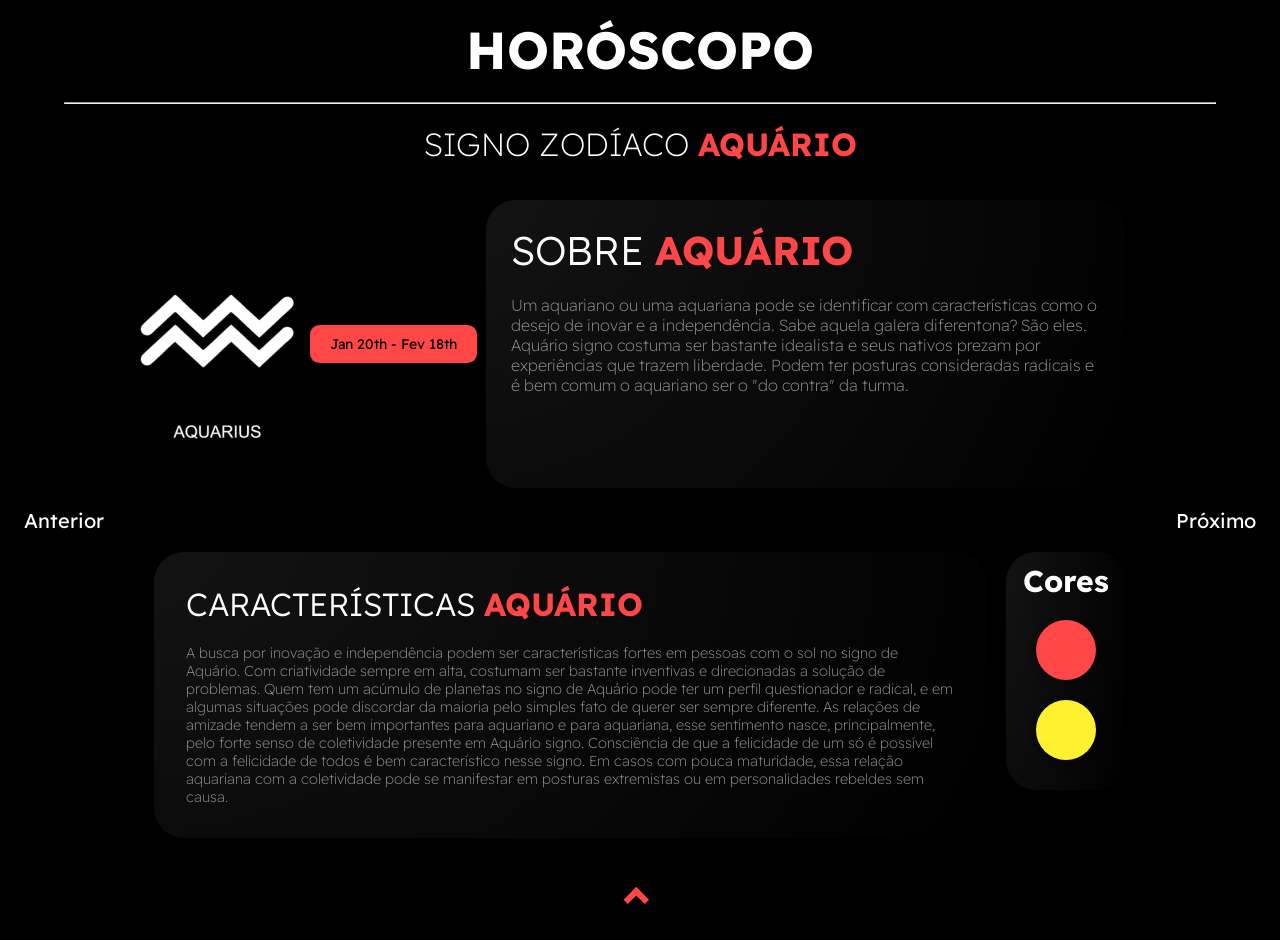
<file: Horoscopo/index.html>
<!DOCTYPE html>
<html lang="pt-br">
  <head>
    <meta charset="UTF-8" />
    <meta http-equiv="X-UA-Compatible" content="IE=edge" />
    <meta name="viewport" content="width=device-width, initial-scale=1.0" />
    <title>Horóscopo</title>
    <link rel="stylesheet" href="style.css" />
    <script type="module" src="main.js" defer></script>
  </head>
  <body>
    <main class="container hide">
      <!-- Criando Header -->
      <header class="header">
        <h1 class="header__title">HORÓSCOPO</h1>
        <hr />
        <h2 class="header__sign">SIGNO ZODÍACO <span class="signo"></span></h2>
      </header>

      <!-- Seções Sobre, Signo e Cores-->

      <section class="main__sign">
        <!-- Seção Sobre -->

        <div class="sign">
          <img class="sign__img" src="" alt="" />
          <div class="date">
            <p class="date__p"></p>
          </div>
        </div>

        <div class="about">
          <h3 class="about__sign">SOBRE <span class="signo"></span></h3>
          <p class="about__paragraph"></p>
        </div>

        <!-- Seção Signo onde irão imagem e Data do signo -->
      </section>

      <!-- Criando Setas para mudar de Pagina -->

      <section class="changePage">
        <div class="backPage">
          <p class="back">Anterior</p>
        </div>
        <div class="nextPage">
          <p class="next">Próximo</p>
        </div>
      </section>

      <section class="main__bottom">
        <!-- Criando Seção Caracteristicas do Signo -->

        <section class="caracteristics">
          <h3 class="caracteristics__title">
            CARACTERÍSTICAS <span class="signo">SIGNO</span>
          </h3>
          <p class="caracteristics__p"></p>
        </section>

        <!-- Seção Cores onde irão as cores do signo -->

        <div class="colors">
          <h4 class="colors__title">Cores</h4>
          <div class="hovers">
            <div class="color--one"></div>
            <div class="color--two"></div>
          </div>
        </div>
      </section>

      <!-- Criando Footer para o mobile -->
      <footer>
        <!-- Botão para voltar ao topo da pagina -->
        <!-- <div class="goTop"><i class="fas fa-angle-up"></i></div> -->
        <div><i class="goTop arrow"></i></div>
      </footer>
    </main>

    <!-- Loader  -->

    <div class="lds-ring">
      <div></div>
      <div></div>
      <div></div>
      <div></div>
    </div>
  </body>
</html>
</file>
<file: Horoscopo/style.css>
@import url('https://fonts.googleapis.com/css2?family=Readex+Pro:wght@200;300;400;600;700&display=swap');

:root {
  --red: #ff4747;
  --yellow: #fff12f;
  --violet: #7d4ee4;
  --green: #00FF00;
  --blue: #1ee5ff;
  --pink: #ff289e;
  --orange: #ff8b0f;
  --dark: #000;
  --light: #fff;
  --gray: #929292;
}

* {
  margin: 0;
  padding: 0;
  box-sizing: border-box;
  font-family: 'Readex Pro',
    sans-serif;
  color: var(--light);
}

body {
  background: var(--dark);
  transition: all 300ms ease-out;
}

.container {
  display: flex;
  flex-direction: column;
  justify-content: center;
  align-items: center;
  /* height: 100vh; */
}

/* Cabeçalho */

.header {
  width: 100vw;
  height: 20vh;

  display: flex;
  flex-direction: column;
  justify-content: center;
  align-items: center;
  margin-top: 20px;

}

.header__title {
  font-size: 3.25rem;
}

.header__sign {
  font-weight: 200;
  font-size: 2rem;
  margin-bottom: 2.5rem;
}

/* Linha */

hr {
  background: var(--gray);
  width: 90vw;
  height: 1px;
  margin: 1.25rem 0;
}

/* Nome do Signo */

span {
  font-weight: 700;
}

/* Container Principal */
.main__sign {
  display: flex;
  justify-content: center;
  align-items: center;
  width: 100vw;
}

.main__bottom {
  display: flex;
  width: 100vw;
  justify-content: center;
}

/* Container Sobre */
.about {
  margin-right: 20px;
  width: 50%;
  height: 18rem;
  padding: 1.55rem;
}

.about__sign {
  margin: 0 0 1.25rem;
  background: none;
  font-weight: 300;
  color: var(--light);
  font-size: 2.5rem;
}

.about__paragraph {
  background: none;
  text-align: left;
  color: var(--gray);
  font-weight: 200;
  font-size: 1rem;
}

/* Container Signo */

.sign {
  height: 18rem;
  display: flex;
  flex-direction: row;
  justify-content: center;
  border-radius: 1.875rem;
  background: var(--dark);
  background: radial-gradient(114.87% 249.28% at -4.11% -6.32%, #000000 0%, #00000000 100%);
  box-shadow: 2px 2px 2px rgba(0, 0, 0, 0.104);
}

.sign__img {
  border-radius: 1.25rem;
  filter: invert(100%);
  height: 70%;
  align-self: center;
}

.date {
  padding: 10px 20px;
  margin: 0.62rem;
  display: flex;
  align-self: center;
  align-items: center;
  border-radius: 0.6rem;
  box-shadow: rgba(0, 0, 0, 0.24) 0px 3px 8px;

}

.date__p {
  font-size: 0.875rem;
  color: var(--dark);
}

/* Container Colors */

.colors {
  width: fit-content;
  height: fit-content;
  padding: 0.62rem;
  display: flex;
  flex-direction: column;
  justify-content: space-evenly;
  align-items: center;
}

.colors__title {
  font-size: 1.875rem;
}

.color--one,
.color--two {
  cursor: pointer;
  width: 3.75rem;
  margin: 1.25rem;
  height: 3.75rem;
  border-radius: 50%;
  box-shadow: rgba(0, 0, 0, 0.24) 0px 3px 8px;
}

.color--one {
  animation-name: colorOne;
  animation-duration: 800ms;
  animation-fill-mode: forwards;
  animation-timing-function: ease-in-out;
}

.color--two {
  animation-name: colorTwo;
  animation-duration: 800ms;
  animation-fill-mode: forwards;
  animation-timing-function: ease-in-out;
}

/* Setas para mudar de Signo */

.changePage {
  width: 100vw;
  display: flex;
  align-items: center;
  justify-content: space-between;
  padding: 1.5rem;
  height: 4rem;
}

.backPage,
.nextPage {
  position: relative;
  padding: 5px 0;
  text-align: center;
  font-size: 1.25rem;
  cursor: pointer;
}

/* Containers Caracteristicas*/

.caracteristics {
  width: 65%;
  padding: 2rem;
  height: fit-content;
  display: flex;
  flex-direction: column;
  margin-right: 20px;
}

.caracteristics__title {
  font-size: 2rem;
  margin: 0 0 1.25rem 0;
  font-weight: 300;
}

.caracteristics__p {
  font-size: 0.9rem;
  font-weight: 200;
  color: var(--gray);
}

/* Footer */

/* Botão voltar ao topo */

.arrow {
  position: relative;
  bottom: 0;
  left: 50%;
  margin: 20px 0;
  border: solid var(--light);
  border-width: 0 6px 6px 0;
  display: inline-block;
  padding: 6px;
  transition: all 200ms;
  animation: arrowAnime 2s ease-in-out infinite backwards;
}

.goTop {
  transform: rotate(-135deg) translate(0%, -100%);
  margin-bottom: 40px;
  cursor: pointer;
  transition: all 200ms;
}

/* Containers */
.about,
.colors,
.caracteristics {
  border-radius: 1.875rem;
  background: var(--dark);
  box-shadow: 2px 2px 2px rgba(0, 0, 0, 0.104);
  background: radial-gradient(114.87% 249.28% at -4.11% -6.32%, #141414 0%, rgba(35, 35, 35, 0) 100%);
}

footer div {
  margin-top: 20px;
}

/* Animações */

/* Hovers */
.arrow:hover,
.goTop:hover {
  transform: rotate(-135deg) translate(0%, -100%) scale(1.4);
}

.hovers div {
  transition: all ease-in-out 100ms;
}

.hovers div:hover {
  transform: scale(1.1);
}

/* Hover Mudança de pagina */

.changePage div p::after {
  position: absolute;
  bottom: 0;
  left: 0;
  right: 0;
  margin: auto;
  width: 0%;
  content: '.';
  color: transparent;
  background: var(--gray);
  height: 1px;
}

.changePage div p:hover::after {
  width: 100%;
}

.changePage div p::after {
  text-align: left;
  content: '.';
  margin: 0;
  opacity: 0;
}

.changePage div p:hover:after {
  z-index: -10;
  animation: fill 1s forwards;
  -webkit-animation: fill 1s forwards;
  -moz-animation: fill 1s forwards;
  opacity: 1;
}

/* Keyframe */

@keyframes fill {
  0% {
    width: 0%;
    height: 1px;
  }

  50% {
    width: 100%;
    height: 1px;
  }

  100% {
    width: 100%;
    background: rgb(240, 240, 240);
  }
}

/* Animações de Entrada */

@keyframes colorOne {
  from {
    opacity: 0;
  }

  to {
    opacity: 1;
  }
}

@keyframes colorTwo {
  from {
    opacity: 0;
  }

  to {
    opacity: 1;
  }
}

@keyframes arrowAnime {
  0% {
    bottom: -10px;
  }


  50% {
    bottom: 20px;
  }

  100% {
    bottom: -10px;
  }
}

/* Loader Css */

.lds-ring {
  display: inline-block;
  position: absolute;
  width: 80px;
  height: 80px;
  top: 50%;
  left: calc(50% - 50px);
}

.lds-ring div {
  box-sizing: border-box;
  display: block;
  position: absolute;
  width: 64px;
  height: 64px;
  margin: 8px;
  border: 8px solid #ff289e;
  border-radius: 50%;
  animation: lds-ring 1.2s cubic-bezier(0.5, 0, 0.5, 1) infinite;
  border-color: #ff289e transparent transparent transparent;
}

.lds-ring div:nth-child(1) {
  animation-delay: -0.45s;
}

.lds-ring div:nth-child(2) {
  animation-delay: -0.3s;
}

.lds-ring div:nth-child(3) {
  animation-delay: -0.15s;
}

@keyframes lds-ring {
  0% {
    transform: rotate(0deg);
  }

  100% {
    transform: rotate(360deg);
  }
}

/* Esconder Tela / Loading */

.hide {
  display: none;
}

/* Media Query */

@media only screen and (max-width: 848px) {

  .main__sign {
    flex-direction: column;
    width: 95%;
    height: 40%;
    margin-top: 20px;
  }

  .caracteristics,
  .colors,
  .date,
  .about {
    padding: 20px;
  }

  .header {
    width: 95%;
  }

  .header__title {
    font-size: 2rem;
  }

  .header__sign,
  .header__title {
    margin: 0;
    text-align: center;
  }

  .about__sign,
  .caracteristics__title {
    font-size: 20px;
    margin: 0;
    margin-bottom: 20px;
    text-align: center;
  }

  span {
    font-size: 20px;
  }

  h2 span {
    font-size: 2rem;
  }

  .main__bottom {
    height: 40%;
    width: 95%;
    flex-direction: column;
    align-items: center;
  }

  .sign {
    flex-direction: column;
    width: fit-content;
    height: fit-content;
    border-radius: 10px;
  }

  .about {
    width: 100%;
    height: 100%;
    margin: 20px 0;
  }

  .sign__img {
    display: none;
  }

  .caracteristics {
    height: fit-content;
    width: 95%;
    margin: 20px 0;
  }

  .colors div {
    transform: scale(0.9);
    margin: 5px;
  }

  .colors__title {
    font-size: 20px;
  }

  .colors {
    width: fit-content;
    height: fit-content;
    padding: 10px;
  }

  .hovers {
    display: flex;
    flex-direction: row;
  }

  .changePage p {
    font-size: 16px;
  }

  .changePage {
    height: fit-content;
  }

  .about__paragraph,
  .caracteristics__p {
    text-align: center;
  }
}
</file>
<file: HoroscopoEtec/style.css>
@import url('https://fonts.googleapis.com/css2?family=Readex+Pro:wght@200;300;400;600;700&display=swap');

:root {
  --red: #ff4747;
  --yellow: #fff12f;
  --violet: #7d4ee4;
  --green: #00FF00;
  --blue: #1ee5ff;
  --pink: #ff289e;
  --orange: #ff8b0f;
  --dark: #000;
  --light: #fff;
  --gray: #929292;
}

* {
  margin: 0;
  padding: 0;
  box-sizing: border-box;
  font-family: 'Readex Pro',
    sans-serif;
  color: var(--light);
}

body {
  background: var(--dark);
  transition: all 300ms ease-out;
}

.container {
  display: flex;
  flex-direction: column;
  justify-content: center;
  align-items: center;
  /* height: 100vh; */
}

/* Cabeçalho */

.header {
  width: 100vw;
  height: 20vh;

  display: flex;
  flex-direction: column;
  justify-content: center;
  align-items: center;
  margin-top: 20px;

}

.header__title {
  font-size: 3.25rem;
}

.header__sign {
  font-weight: 200;
  font-size: 2rem;
  margin-bottom: 2.5rem;
}

/* Linha */

hr {
  background: var(--gray);
  width: 90vw;
  height: 1px;
  margin: 1.25rem 0;
}

/* Nome do Signo */

span {
  font-weight: 700;
}

/* Container Principal */
.main__sign {
  display: flex;
  justify-content: center;
  align-items: center;
  width: 100vw;
}

.main__bottom {
  display: flex;
  width: 100vw;
  justify-content: center;
}

/* Container Sobre */
.about {
  margin-right: 20px;
  width: 50%;
  height: 18rem;
  padding: 1.55rem;
}

.about__sign {
  margin: 0 0 1.25rem;
  background: none;
  font-weight: 300;
  color: var(--light);
  font-size: 2.5rem;
}

.about__paragraph {
  background: none;
  text-align: left;
  color: var(--gray);
  font-weight: 200;
  font-size: 1rem;
}

/* Container Signo */

.sign {
  height: 18rem;
  display: flex;
  flex-direction: row;
  justify-content: center;
  border-radius: 1.875rem;
  background: var(--dark);
  background: radial-gradient(114.87% 249.28% at -4.11% -6.32%, #000000 0%, #00000000 100%);
  box-shadow: 2px 2px 2px rgba(0, 0, 0, 0.104);
}

.sign__img {
  border-radius: 1.25rem;
  filter: invert(100%);
  height: 70%;
  align-self: center;
}

.date {
  padding: 10px 20px;
  margin: 0.62rem;
  display: flex;
  align-self: center;
  align-items: center;
  border-radius: 0.6rem;
  box-shadow: rgba(0, 0, 0, 0.24) 0px 3px 8px;

}

.date__p {
  font-size: 0.875rem;
  color: var(--dark);
}

/* Container Colors */

.colors {
  width: fit-content;
  height: fit-content;
  padding: 0.62rem;
  display: flex;
  flex-direction: column;
  justify-content: space-evenly;
  align-items: center;
}

.colors__title {
  font-size: 1.875rem;
}

.color--one,
.color--two {
  cursor: pointer;
  width: 3.75rem;
  margin: 1.25rem;
  height: 3.75rem;
  border-radius: 50%;
  box-shadow: rgba(0, 0, 0, 0.24) 0px 3px 8px;
}

.color--one {
  animation-name: colorOne;
  animation-duration: 800ms;
  animation-fill-mode: forwards;
  animation-timing-function: ease-in-out;
}

.color--two {
  animation-name: colorTwo;
  animation-duration: 800ms;
  animation-fill-mode: forwards;
  animation-timing-function: ease-in-out;
}

/* Setas para mudar de Signo */

.changePage {
  width: 100vw;
  display: flex;
  align-items: center;
  justify-content: space-between;
  padding: 1.5rem;
  height: 4rem;
}

.backPage,
.nextPage {
  position: relative;
  padding: 5px 0;
  text-align: center;
  font-size: 1.25rem;
  cursor: pointer;
}

/* Containers Caracteristicas*/

.caracteristics {
  width: 65%;
  padding: 2rem;
  height: fit-content;
  display: flex;
  flex-direction: column;
  margin-right: 20px;
}

.caracteristics__title {
  font-size: 2rem;
  margin: 0 0 1.25rem 0;
  font-weight: 300;
}

.caracteristics__p {
  font-size: 0.9rem;
  font-weight: 200;
  color: var(--gray);
}

/* Footer */

/* Botão voltar ao topo */

.arrow {
  position: relative;
  bottom: 0;
  left: 50%;
  margin: 20px 0;
  border: solid var(--light);
  border-width: 0 6px 6px 0;
  display: inline-block;
  padding: 6px;
  transition: all 200ms;
  animation: arrowAnime 2s ease-in-out infinite backwards;
}

.goTop {
  transform: rotate(-135deg) translate(0%, -100%);
  margin-bottom: 40px;
  cursor: pointer;
  transition: all 200ms;
}

/* Containers */
.about,
.colors,
.caracteristics {
  border-radius: 1.875rem;
  background: var(--dark);
  box-shadow: 2px 2px 2px rgba(0, 0, 0, 0.104);
  background: radial-gradient(114.87% 249.28% at -4.11% -6.32%, #141414 0%, rgba(35, 35, 35, 0) 100%);
}

footer div {
  margin-top: 20px;
}

/* Animações */

/* Hovers */
.arrow:hover,
.goTop:hover {
  transform: rotate(-135deg) translate(0%, -100%) scale(1.4);
}

.hovers div {
  transition: all ease-in-out 100ms;
}

.hovers div:hover {
  transform: scale(1.1);
}

/* Hover Mudança de pagina */

.changePage div p::after {
  position: absolute;
  bottom: 0;
  left: 0;
  right: 0;
  margin: auto;
  width: 0%;
  content: '.';
  color: transparent;
  background: var(--gray);
  height: 1px;
}

.changePage div p:hover::after {
  width: 100%;
}

.changePage div p::after {
  text-align: left;
  content: '.';
  margin: 0;
  opacity: 0;
}

.changePage div p:hover:after {
  z-index: -10;
  animation: fill 1s forwards;
  -webkit-animation: fill 1s forwards;
  -moz-animation: fill 1s forwards;
  opacity: 1;
}

/* Keyframe */

@keyframes fill {
  0% {
    width: 0%;
    height: 1px;
  }

  50% {
    width: 100%;
    height: 1px;
  }

  100% {
    width: 100%;
    background: rgb(240, 240, 240);
  }
}

/* Animações de Entrada */

@keyframes colorOne {
  from {
    opacity: 0;
  }

  to {
    opacity: 1;
  }
}

@keyframes colorTwo {
  from {
    opacity: 0;
  }

  to {
    opacity: 1;
  }
}

@keyframes arrowAnime {
  0% {
    bottom: -10px;
  }


  50% {
    bottom: 20px;
  }

  100% {
    bottom: -10px;
  }
}

/* Loader Css */

.lds-ring {
  display: inline-block;
  position: absolute;
  width: 80px;
  height: 80px;
  top: 50%;
  left: calc(50% - 50px);
}

.lds-ring div {
  box-sizing: border-box;
  display: block;
  position: absolute;
  width: 64px;
  height: 64px;
  margin: 8px;
  border: 8px solid #ff289e;
  border-radius: 50%;
  animation: lds-ring 1.2s cubic-bezier(0.5, 0, 0.5, 1) infinite;
  border-color: #ff289e transparent transparent transparent;
}

.lds-ring div:nth-child(1) {
  animation-delay: -0.45s;
}

.lds-ring div:nth-child(2) {
  animation-delay: -0.3s;
}

.lds-ring div:nth-child(3) {
  animation-delay: -0.15s;
}

@keyframes lds-ring {
  0% {
    transform: rotate(0deg);
  }

  100% {
    transform: rotate(360deg);
  }
}

/* Esconder Tela / Loading */

.hide {
  display: none;
}

/* Media Query */

@media only screen and (max-width: 848px) {

  .main__sign {
    flex-direction: column;
    width: 95%;
    height: 40%;
    margin-top: 20px;
  }

  .caracteristics,
  .colors,
  .date,
  .about {
    padding: 20px;
  }

  .header {
    width: 95%;
  }

  .header__title {
    font-size: 2rem;
  }

  .header__sign,
  .header__title {
    margin: 0;
    text-align: center;
  }

  .about__sign,
  .caracteristics__title {
    font-size: 20px;
    margin: 0;
    margin-bottom: 20px;
    text-align: center;
  }

  span {
    font-size: 20px;
  }

  h2 span {
    font-size: 2rem;
  }

  .main__bottom {
    height: 40%;
    width: 95%;
    flex-direction: column;
    align-items: center;
  }

  .sign {
    flex-direction: column;
    width: fit-content;
    height: fit-content;
    border-radius: 10px;
  }

  .about {
    width: 100%;
    height: 100%;
    margin: 20px 0;
  }

  .sign__img {
    display: none;
  }

  .caracteristics {
    height: fit-content;
    width: 95%;
    margin: 20px 0;
  }

  .colors div {
    transform: scale(0.9);
    margin: 5px;
  }

  .colors__title {
    font-size: 20px;
  }

  .colors {
    width: fit-content;
    height: fit-content;
    padding: 10px;
  }

  .hovers {
    display: flex;
    flex-direction: row;
  }

  .changePage p {
    font-size: 16px;
  }

  .changePage {
    height: fit-content;
  }

  .about__paragraph,
  .caracteristics__p {
    text-align: center;
  }
}
</file>
